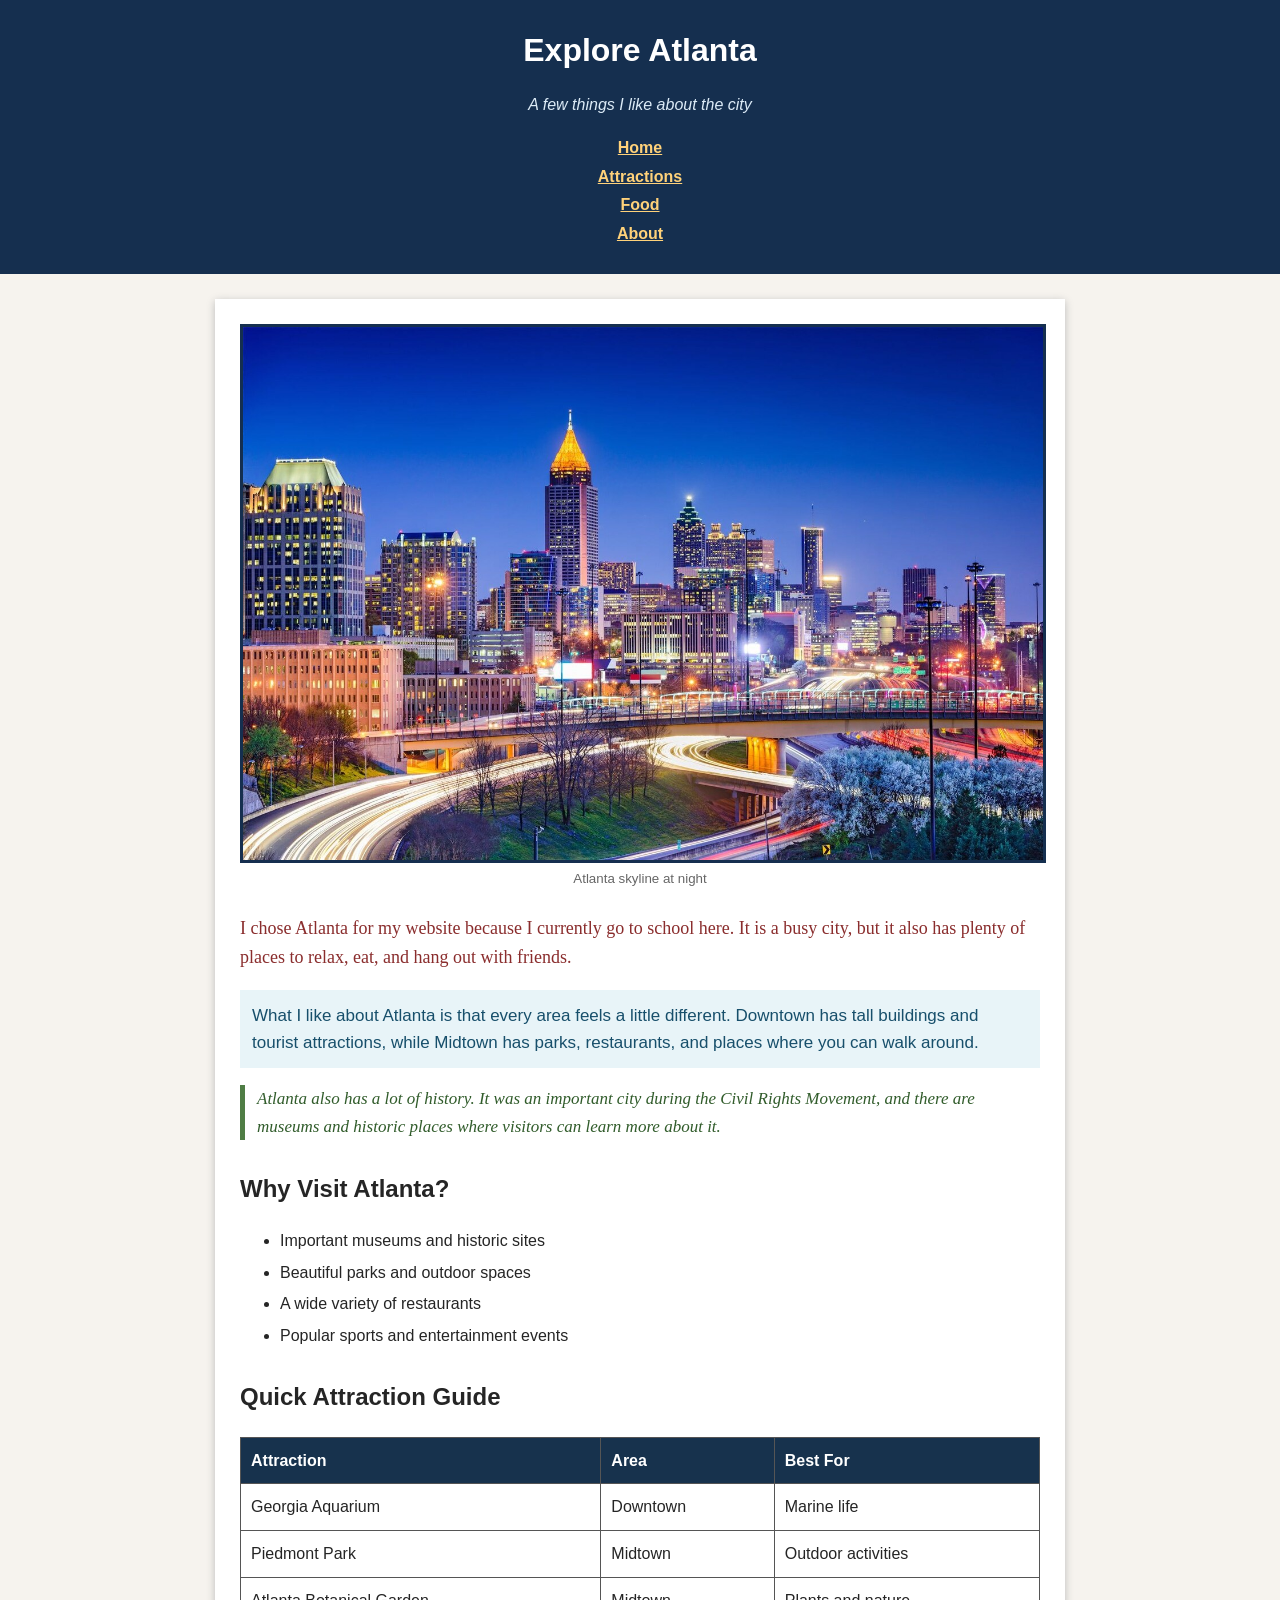
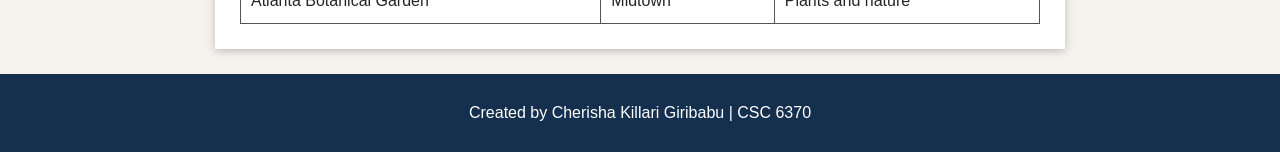
<file: index.html>
<!DOCTYPE html>
<html lang="en">
<head>
    <!-- Basic page setup and link to my CSS file -->
    <meta charset="UTF-8">
    <meta name="viewport" content="width=device-width, initial-scale=1.0">
    <title>Explore Atlanta - Home</title>
    <link rel="stylesheet" href="styles.css">
</head>
<body>
    <!-- Header and links to all pages in the website -->
    <header>
        <h1>Explore Atlanta</h1>
        <p class="subtitle">A few things I like about the city</p>
        <nav>
            <a href="index.html">Home</a><br>
            <a href="attractions.html">Attractions</a><br>
            <a href="food.html">Food</a><br>
            <a href="about.html">About</a>
        </nav>
    </header>

    <!-- Main part of the home page -->
    <main>
        <img src="images/atlanta-skyline.jpg" alt="Atlanta skyline at night">
        <small class="image-caption">Atlanta skyline at night</small>

        <!-- I used a different class for each paragraph so they look different. -->
        <p class="paragraph-one">
            I chose Atlanta for my website because I currently go to school here. It is a busy city, but it also has plenty of places to relax, eat, and hang out with friends.
        </p>

        <p class="paragraph-two">
            What I like about Atlanta is that every area feels a little different. Downtown has tall buildings and tourist attractions, while Midtown has parks, restaurants, and places where you can walk around.
        </p>

        <p class="paragraph-three">
            Atlanta also has a lot of history. It was an important city during the Civil Rights Movement, and there are museums and historic places where visitors can learn more about it.
        </p>

        <!-- A simple unordered or bulleted list -->
        <section>
            <h2>Why Visit Atlanta?</h2>
            <ul>
                <li>Important museums and historic sites</li>
                <li>Beautiful parks and outdoor spaces</li>
                <li>A wide variety of restaurants</li>
                <li>Popular sports and entertainment events</li>
            </ul>
        </section>

        <!-- A table with information about three attractions -->
        <section>
            <h2>Quick Attraction Guide</h2>
            <table>
                <thead>
                    <tr>
                        <th>Attraction</th>
                        <th>Area</th>
                        <th>Best For</th>
                    </tr>
                </thead>
                <tbody>
                    <tr>
                        <td>Georgia Aquarium</td>
                        <td>Downtown</td>
                        <td>Marine life</td>
                    </tr>
                    <tr>
                        <td>Piedmont Park</td>
                        <td>Midtown</td>
                        <td>Outdoor activities</td>
                    </tr>
                    <tr>
                        <td>Atlanta Botanical Garden</td>
                        <td>Midtown</td>
                        <td>Plants and nature</td>
                    </tr>
                </tbody>
            </table>
        </section>
    </main>

    <!-- Footer with my name and course -->
    <footer>
        <p>Created by Cherisha Killari Giribabu | CSC 6370</p>
    </footer>
</body>
</html>
</file>
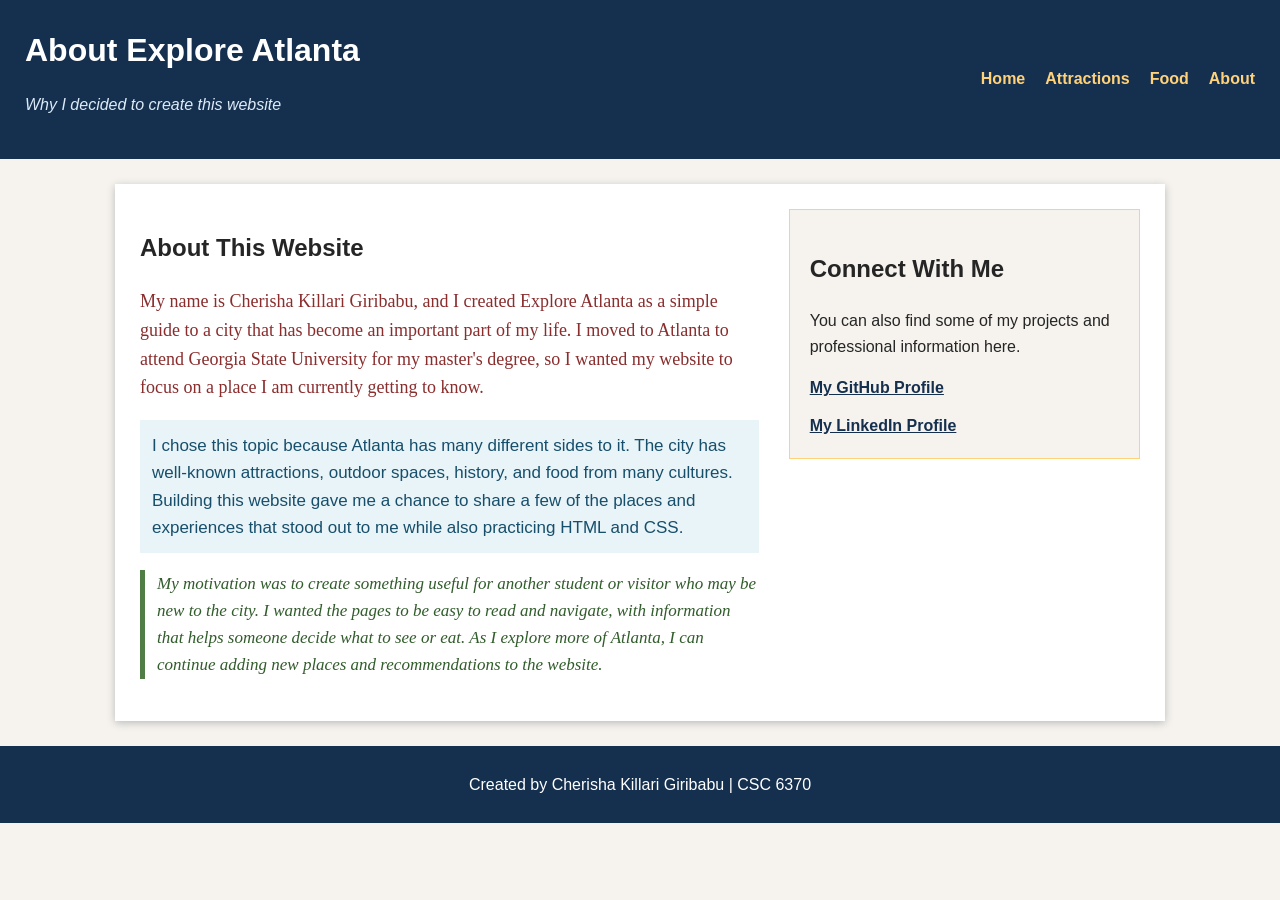
<file: about.html>
<!DOCTYPE html>
<html lang="en">

<head>
    <!-- Basic page setup and connection to the external stylesheet -->
    <meta charset="UTF-8">
    <meta name="viewport" content="width=device-width, initial-scale=1.0">
    <title>Explore Atlanta - About</title>
    <link rel="stylesheet" href="styles.css">
</head>

<body class="about-page">

    <!-- Header contains the website title and navigation -->
    <header class="about-header">

        <!-- Website title -->
        <div class="header-text">
            <h1>About Explore Atlanta</h1>
            <p class="subtitle">Why I decided to create this website</p>
        </div>

        <!-- Navigation links -->
        <nav class="about-nav">
            <a href="index.html">Home</a>
            <a href="attractions.html">Attractions</a>
            <a href="food.html">Food</a>
            <a href="about.html">About</a>
        </nav>

    </header>


    <!--
        Flexbox layout:
        The main information is on the left and
        the Connect With Me section is on the right.
    -->
    <main class="about-layout">

        <!-- Main About content -->
        <section class="about-content">

            <h2>About This Website</h2>

            <p class="paragraph-one">
                My name is Cherisha Killari Giribabu, and I created Explore Atlanta
                as a simple guide to a city that has become an important part of my
                life. I moved to Atlanta to attend Georgia State University for my
                master's degree, so I wanted my website to focus on a place I am
                currently getting to know.
            </p>

            <p class="paragraph-two">
                I chose this topic because Atlanta has many different sides to it.
                The city has well-known attractions, outdoor spaces, history, and
                food from many cultures. Building this website gave me a chance to
                share a few of the places and experiences that stood out to me while
                also practicing HTML and CSS.
            </p>

            <p class="paragraph-three">
                My motivation was to create something useful for another student or
                visitor who may be new to the city. I wanted the pages to be easy
                to read and navigate, with information that helps someone decide
                what to see or eat. As I explore more of Atlanta, I can continue
                adding new places and recommendations to the website.
            </p>

        </section>


        <!-- Side content for social media links -->
        <aside class="about-sidebar">

            <h2>Connect With Me</h2>

            <p>
                You can also find some of my projects and professional
                information here.
            </p>

            <a href="https://github.com/cherisha2003"
               target="_blank"
               rel="noopener noreferrer">
                My GitHub Profile
            </a>

            <a href="https://www.linkedin.com/in/cherishakg"
               target="_blank"
               rel="noopener noreferrer">
                My LinkedIn Profile
            </a>

        </aside>

    </main>


    <!-- Footer with my name and course -->
    <footer>
        <p>Created by Cherisha Killari Giribabu | CSC 6370</p>
    </footer>

</body>
</html>
</file>
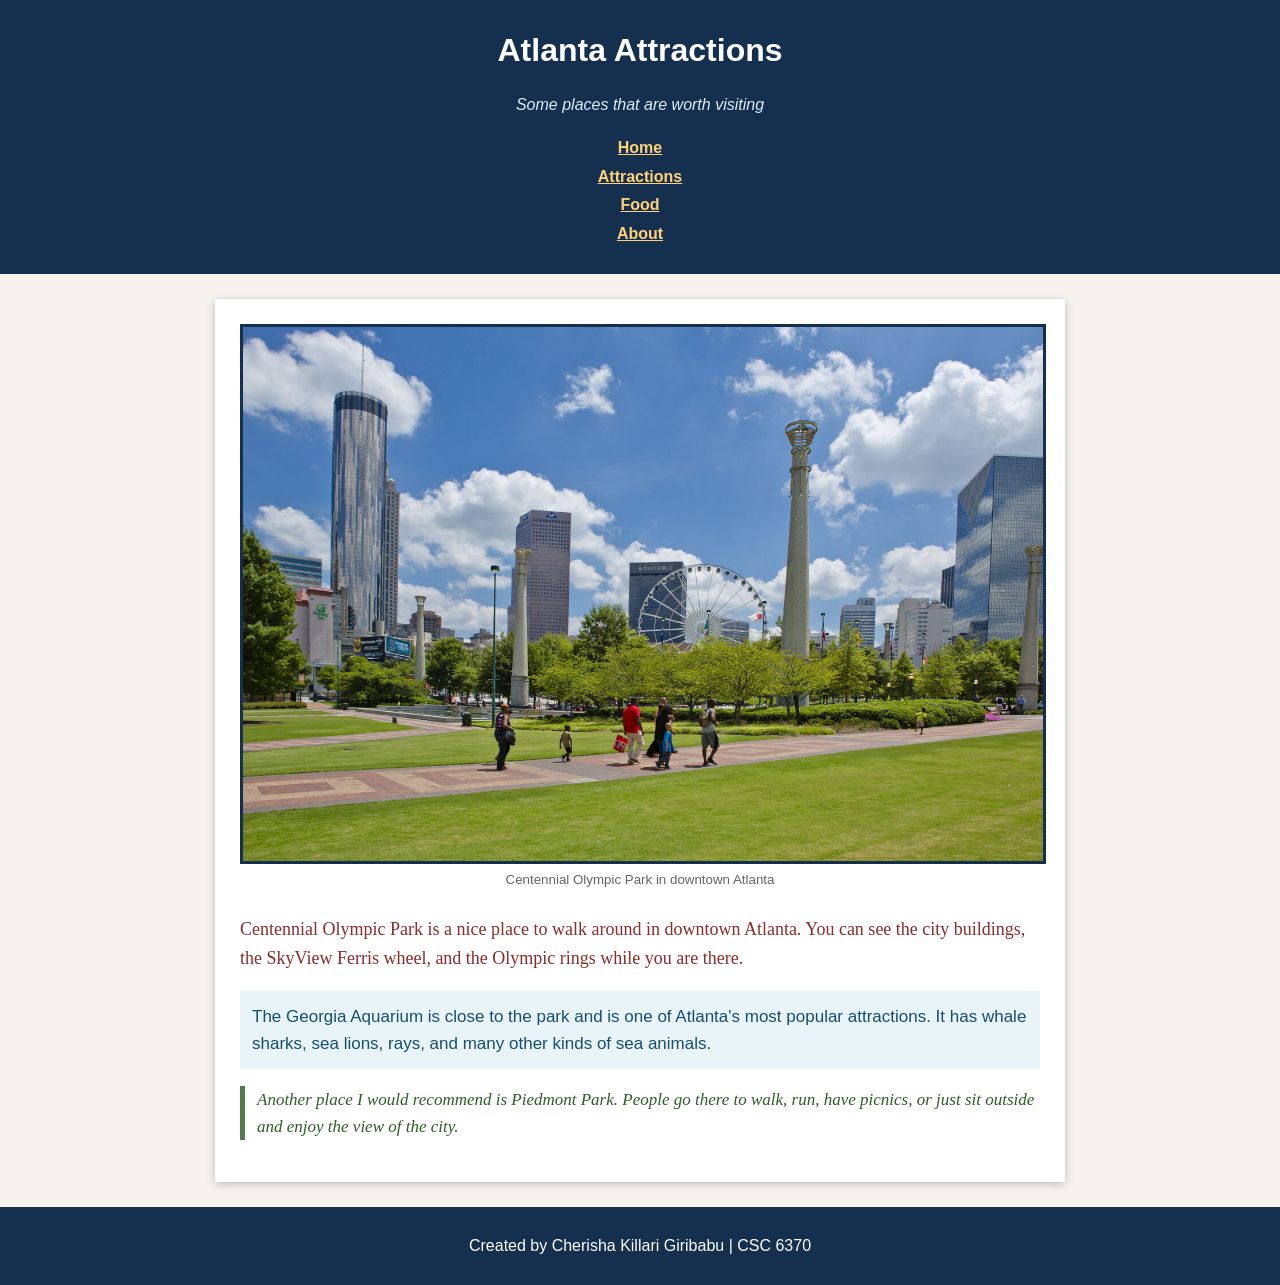
<file: attractions.html>
<!DOCTYPE html>
<html lang="en">
<head>
    <!-- Basic page setup and link to my CSS file -->
    <meta charset="UTF-8">
    <meta name="viewport" content="width=device-width, initial-scale=1.0">
    <title>Explore Atlanta - Attractions</title>
    <link rel="stylesheet" href="styles.css">
</head>
<body>
    <!-- Header and links to all pages in the website -->
    <header>
        <h1>Atlanta Attractions</h1>
        <p class="subtitle">Some places that are worth visiting</p>
        <nav>
            <a href="index.html">Home</a><br>
            <a href="attractions.html">Attractions</a><br>
            <a href="food.html">Food</a><br>
            <a href="about.html">About</a>
        </nav>
    </header>

    <!-- Main content for the attractions page -->
    <main>
        <img src="images/atlanta-attractions.jpg" alt="Centennial Olympic Park in downtown Atlanta">
        <small class="image-caption">Centennial Olympic Park in downtown Atlanta</small>

        <!-- These paragraphs have different styles from the CSS file. -->
        <p class="paragraph-one">
            Centennial Olympic Park is a nice place to walk around in downtown Atlanta. You can see the city buildings, the SkyView Ferris wheel, and the Olympic rings while you are there.
        </p>

        <p class="paragraph-two">
            The Georgia Aquarium is close to the park and is one of Atlanta's most popular attractions. It has whale sharks, sea lions, rays, and many other kinds of sea animals.
        </p>

        <p class="paragraph-three">
            Another place I would recommend is Piedmont Park. People go there to walk, run, have picnics, or just sit outside and enjoy the view of the city.
        </p>
    </main>

    <!-- Footer with my name and course -->
    <footer>
        <p>Created by Cherisha Killari Giribabu | CSC 6370</p>
    </footer>
</body>
</html>
</file>
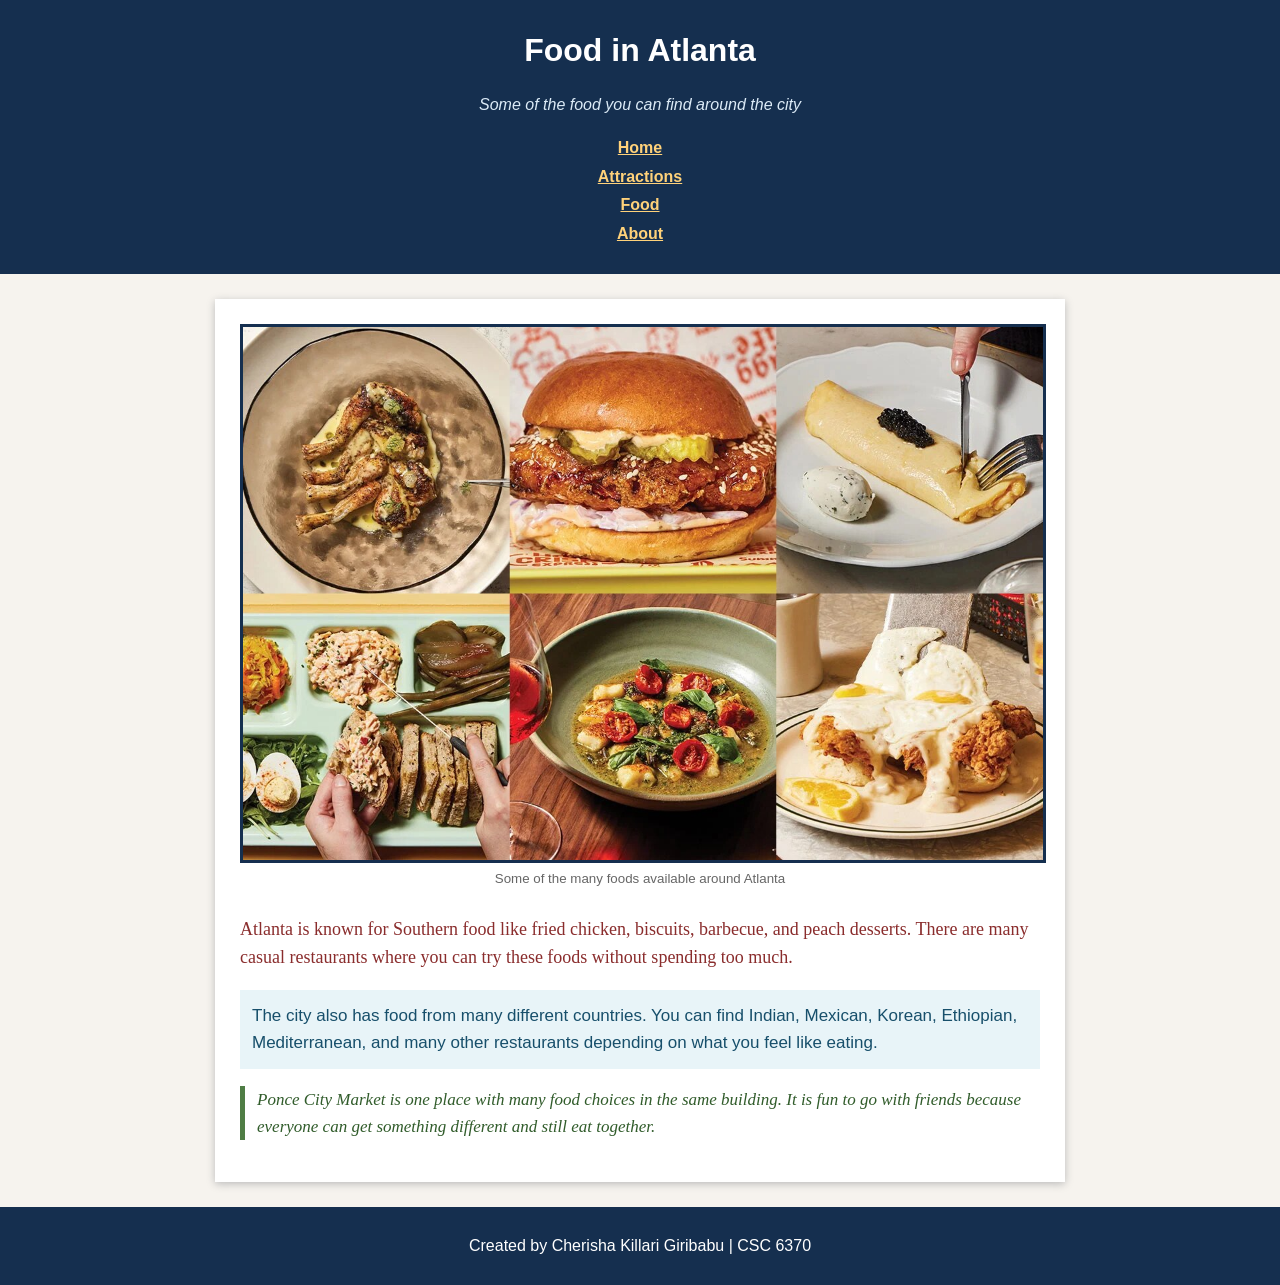
<file: food.html>
<!DOCTYPE html>
<html lang="en">
<head>
    <!-- Basic page setup and link to my CSS file -->
    <meta charset="UTF-8">
    <meta name="viewport" content="width=device-width, initial-scale=1.0">
    <title>Explore Atlanta - Food</title>
    <link rel="stylesheet" href="styles.css">
</head>
<body>
    <!-- Header and links to all pages in the website -->
    <header>
        <h1>Food in Atlanta</h1>
        <p class="subtitle">Some of the food you can find around the city</p>
        <nav>
            <a href="index.html">Home</a><br>
            <a href="attractions.html">Attractions</a><br>
            <a href="food.html">Food</a><br>
            <a href="about.html">About</a>
        </nav>
    </header>

    <!-- Main content for the food page -->
    <main>
        <img src="images/atlanta-food.jpg" alt="A collage of different foods served in Atlanta">
        <small class="image-caption">Some of the many foods available around Atlanta</small>

        <!-- These paragraphs have different styles from the CSS file. -->
        <p class="paragraph-one">
            Atlanta is known for Southern food like fried chicken, biscuits, barbecue, and peach desserts. There are many casual restaurants where you can try these foods without spending too much.
        </p>

        <p class="paragraph-two">
            The city also has food from many different countries. You can find Indian, Mexican, Korean, Ethiopian, Mediterranean, and many other restaurants depending on what you feel like eating.
        </p>

        <p class="paragraph-three">
            Ponce City Market is one place with many food choices in the same building. It is fun to go with friends because everyone can get something different and still eat together.
        </p>
    </main>

    <!-- Footer with my name and course -->
    <footer>
        <p>Created by Cherisha Killari Giribabu | CSC 6370</p>
    </footer>
</body>
</html>
</file>
<file: styles.css>
/*
    Color palette used throughout the website:
    Navy blue:       #152f4f
    Warm cream:      #f6f3ee
    White:           #ffffff
    Light blue:      #e8f4f8
    Gold:            #ffd27a
    Dark red:        #8a2d2d
    Dark green:      #315c2b
    Medium gray:     #666666

    Main fonts:
    Verdana and Arial for the page
    Georgia, Trebuchet MS, and Times New Roman for paragraph variety
*/

/* General style for all four pages */
body {
    background-color: #f6f3ee;
    color: #252525;
    font-family: Verdana, Arial, sans-serif;
    line-height: 1.6;
    margin: 0;
}

/* Header and navigation style */
header {
    background-color: #152f4f;
    color: white;
    padding: 25px;
    text-align: center;
}

h1 {
    margin: 0;
}

.subtitle {
    color: #dcebf7;
    font-style: italic;
}

nav a {
    color: #ffd27a;
    font-weight: bold;
    line-height: 1.8;
}

/* Main content and image style */
main {
    background-color: white;
    margin: 25px auto;
    max-width: 800px;
    padding: 25px;
    box-shadow: 0 2px 8px #bbbbbb;
}

main img {
    border: 3px solid #152f4f;
    display: block;
    height: auto;
    margin: 0 auto 5px;
    max-width: 100%;
}

.image-caption {
    color: #666666;
    display: block;
    margin-bottom: 25px;
    text-align: center;
}

/* Each paragraph has a different font, color, or background. */
.paragraph-one {
    color: #8a2d2d;
    font-family: Georgia, serif;
    font-size: 18px;
}

.paragraph-two {
    background-color: #e8f4f8;
    color: #174f6b;
    font-family: "Trebuchet MS", sans-serif;
    font-size: 17px;
    padding: 12px;
}

.paragraph-three {
    border-left: 5px solid #4f7d45;
    color: #315c2b;
    font-family: "Times New Roman", serif;
    font-size: 17px;
    font-style: italic;
    padding-left: 12px;
}

/* List and section spacing */
section {
    margin-top: 30px;
}

li {
    margin-bottom: 6px;
}

/* Table style */
table {
    border-collapse: collapse;
    width: 100%;
}

th,
td {
    border: 1px solid #555555;
    padding: 10px;
    text-align: left;
}

th {
    background-color: #17324d;
    color: white;
}

/* Footer style */
footer {
    background-color: #152f4f;
    color: white;
    padding: 10px;
    text-align: center;
}

/* Social media links on the About page */
.social-links {
    background-color: #f6f3ee;
    border: 1px solid #ffd27a;
    padding: 15px;
}

.social-links a {
    color: #152f4f;
    font-weight: bold;
}

.social-links a:hover {
    color: #8a2d2d;
}
/* =========================================================
   ABOUT PAGE FLEXBOX LAYOUT

   Flexbox is used here to organize the navigation and
   the main content of the About page.
   ========================================================= */


/* Places the title and navigation beside each other */
.about-header {
    display: flex;
    justify-content: space-between;
    align-items: center;
    text-align: left;
    gap: 30px;
}


/* Displays the navigation links horizontally */
.about-nav {
    display: flex;
    gap: 20px;
    align-items: center;
}


/* Keeps navigation links easy to read */
.about-nav a {
    text-decoration: none;
}


/*
   Main Flexbox layout.
   The About content takes most of the page while
   the social media section appears as a sidebar.
*/
.about-layout {
    display: flex;
    gap: 30px;
    align-items: flex-start;

    max-width: 1000px;
}


/* Main content takes more space than the sidebar */
.about-content {
    flex: 2;
    margin-top: 0;
}


/* Sidebar takes the smaller portion of the layout */
.about-sidebar {
    flex: 1;

    background-color: #f6f3ee;
    border: 1px solid #ffd27a;
    padding: 20px;

    margin-top: 0;
}


/* Displays each sidebar link on its own line */
.about-sidebar a {
    display: block;
    color: #152f4f;
    font-weight: bold;
    margin-top: 12px;
}


/* Changes link color when the mouse is over it */
.about-sidebar a:hover {
    color: #8a2d2d;
}


/*
   Responsive layout:
   On smaller screens, Flexbox changes the sections
   from side-by-side to a vertical layout.
*/
@media (max-width: 700px) {

    .about-header {
        flex-direction: column;
        text-align: center;
    }

    .about-nav {
        flex-wrap: wrap;
        justify-content: center;
    }

    .about-layout {
        flex-direction: column;
    }

    .about-sidebar {
        width: 100%;
    }
}
</file>
